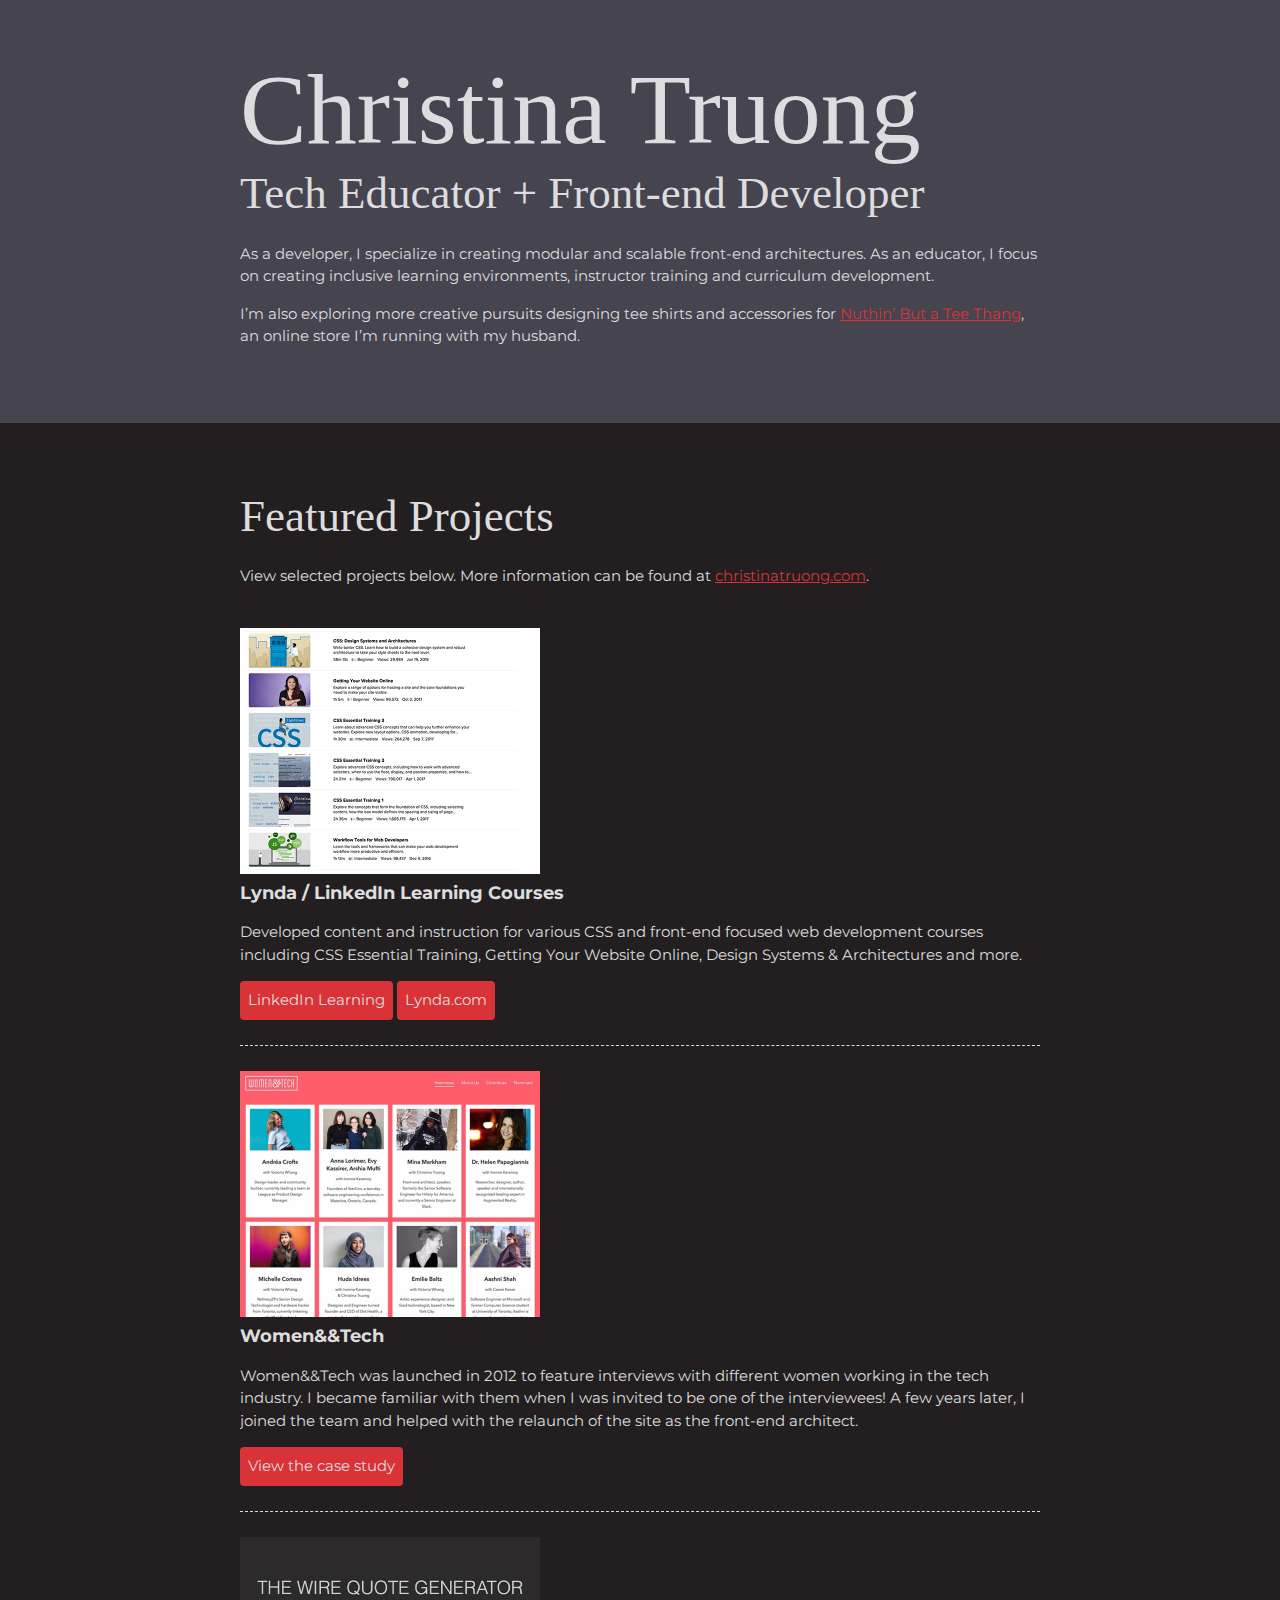
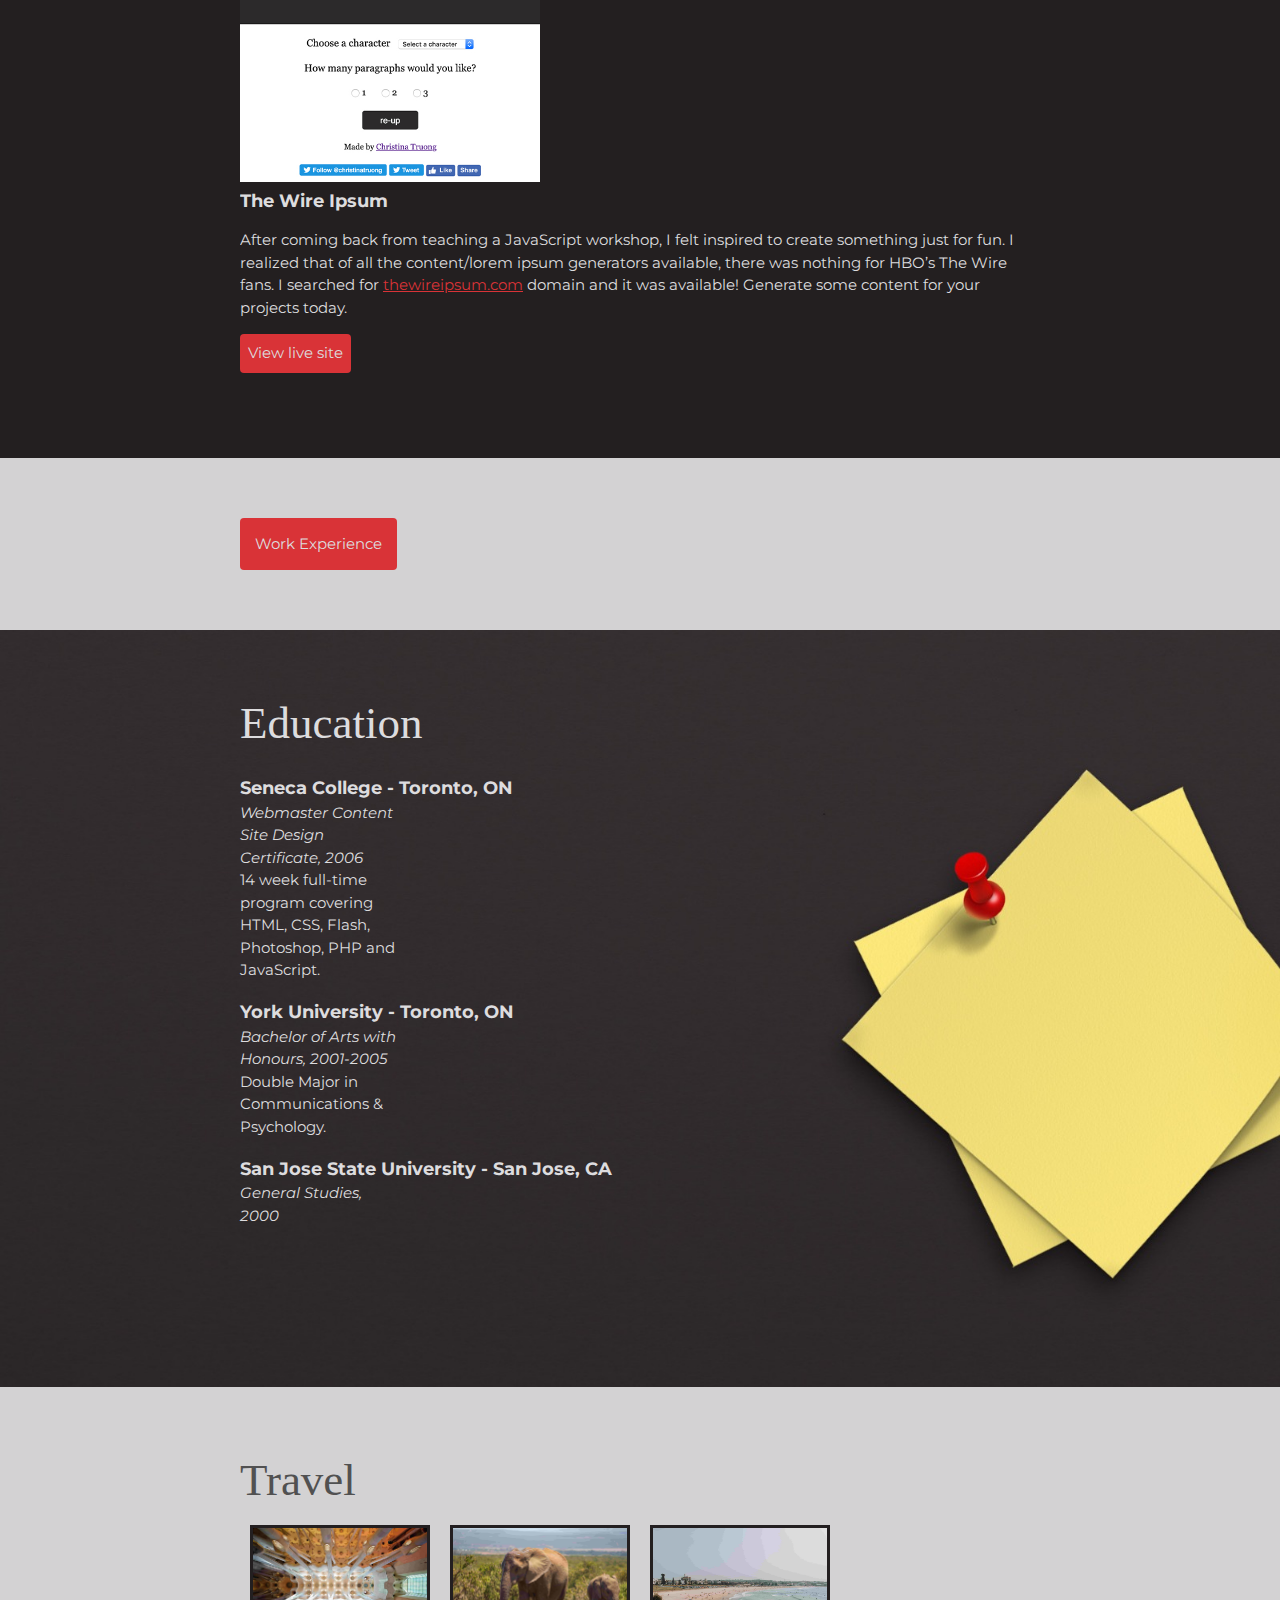
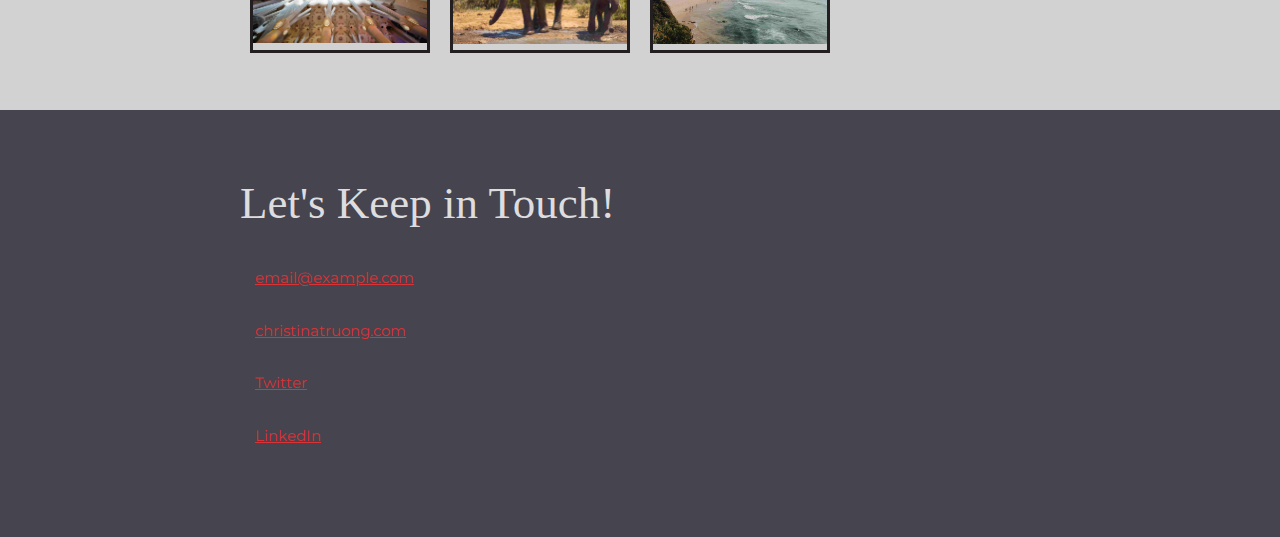
<file: index.html>
<!DOCTYPE html>
<html lang="en">
  <head>
    <meta charset="UTF-8">
    <meta name="viewport" content="width=device-width, initial-scale=1.0">
    <title>Christina Truong, Tech Educator + Front-end Developer</title>
    <link href="https://fonts.googleapis.com/css?family=Caveat|Montserrat:400,600&display=swap" rel="stylesheet">
    <link rel="stylesheet" href="css/styles.css">
  </head>
  <body>
    <main>
      <!-- ***************  ABOUT / PROFILE  **************** -->
      <header>
        <div class="content-wrap">
          <h1>Christina Truong</h1>
          <h2>Tech Educator + Front-end Developer</h2>

          <p>As a developer, I specialize in creating modular and scalable front-end architectures. As an educator, I focus on creating inclusive learning environments, instructor training and curriculum development.</p>
          <p>I’m also exploring more creative pursuits designing tee shirts and accessories for <a href="http://teethang.com" target="_blank">Nuthin’ But a Tee Thang</a>, an online store I’m running with my husband.</p>
        </div>
      </header>

      <!-- ************ PROJECTS / PORTFOLIO  ************** -->
      <section class="projects">
        <div class="content-wrap divider">
          <h2>Featured Projects</h2>
          <p>View selected projects below. More information can be found at <a href="http://christinatruong.com">christinatruong.com</a>.</p>

          <!-- Project 1 -->
          <section class="project-item">
            <img src="images/project-courses.jpg" alt="Lynda & LinkedIn Learning course list">
            <h3>Lynda / LinkedIn Learning Courses</h3>
            <p>Developed content and instruction for various CSS and front-end focused web development courses including CSS Essential Training, Getting Your Website Online, Design Systems & Architectures and more.</p>
            <a class="btn" href="https://www.linkedin.com/learning/instructors/christina-truong?u=2125562" target="_blank">LinkedIn Learning</a>
            <a class="btn" href="https://www.lynda.com/Christina-Truong/7842227-1.html">Lynda.com</a>
          </section>

          <!-- Project 2 -->
          <section class="project-item">
            <img src="images/project-women-tech.jpg" alt="Women and Tech website">
            <h3>Women&&Tech</h3>
            <p>Women&&Tech was launched in 2012 to feature interviews with different women working in the tech industry. I became familiar with them when I was invited to be one of the interviewees! A few years later, I joined the team and helped with the relaunch of the site as the front-end architect.</p>
            <a class="btn" href="http://christinatruong.com/projects/women-and-tech-redesign.html" target="_blank">View the case study</a>
          </section>

          <!-- Project 3 -->
          <section class="project-item">
            <img src="images/project-wire-ipsum.jpg" alt="The Wire Ipsum website">
            <h3>The Wire Ipsum</h3>
            <p>After coming back from teaching a JavaScript workshop, I felt inspired to create something just for fun. I realized that of all the content/lorem ipsum generators available, there was nothing for HBO’s The Wire fans. I searched for <a href="http://thewireipsum.com" target="_blank">thewireipsum.com</a> domain and it was available! Generate some content for your projects today.</p>
            <a class="btn" href="http://thewireipsum.com" target="_blank">View live site</a>
          </section>
        </div>
      </section>

      <!-- ****************  WORK EXPERIENCE  ******************** -->
      <section class="work-experience">
        <div class="content-wrap item-details divider">

          <a class="btn" href="Work-experience.html" target="_blank">Work Experience</a>
          
        </div>
      </section>

       
      <!-- *************  EDUCATION & CERTIFICATIONS *********** -->
      <section class="education">
        <div class="content-wrap item-details">
          <h2>Education</h2>

          <section>
            <h3>Seneca College - Toronto, ON</h3>
            <p>Webmaster Content Site Design Certificate, 2006</p>
            <p>14 week full-time program covering HTML, CSS, Flash, Photoshop, PHP and JavaScript.</p>
          </section>

          <section>
            <h3>York University - Toronto, ON</h3>
            <p>Bachelor of Arts with Honours, 2001-2005</p>
            <p>Double Major in Communications & Psychology.</p>
          </section>

          <section>
            <h3>San Jose State University - San Jose, CA</h3>
            <p>General Studies, 2000</p>
          </section>
        </div>
      </section>

      <!-- *************  IMAGE GALLERY *********** -->
      <section class="travel">
          <div class="content-wrap item-details">
            <h2>Travel</h2>

            <article>
              <div class="gallery">
                <a target="_blank" href="images/travel1.jpg">
                  <img src="images/travel1.jpg" alt="Sagrada Familia" width="600" height="400">
                </a>
              </div>
            </article>

            <article> 
              <div class="gallery">
                  <a target="_blank" href="images/travel2.jpg">
                    <img src="images/travel2.jpg" alt="Elephant" width="600" height="400">
                  </a>
                </div>
            </article>

            <article> 
                <div class="gallery">
                    <a target="_blank" href="images/travel3.jpg">
                      <img src="images/travel3.jpg" alt="Beach" width="600" height="400">
                    </a>
                  </div>
            </article>
           <br></br> 
           <br></br> 
           <br></br> 

          </div>
      </section>


      <!-- ************  CONTACT INFO / SOCIAL MEDIA  ************ -->
      <footer>
        <div class="content-wrap">
          <h2>Let's Keep in Touch!</h2>

          <!-- Social media and contact links. Add or remove any networks. -->
          <ul class="contact-list">
            <li><a href="mailto:email@example.com">email@example.com</a></li>
            <li><a href="http://christinatruong.com" target="_blank">christinatruong.com</a></li>
            <li><a href="http://twitter.com/christinatruong" target="_blank">Twitter</a></li>
            <li><a href="#" target="_blank">LinkedIn</a></li>
          </ul>
        </div>
      </footer>
    </main>
  </body>
</html>
</file>
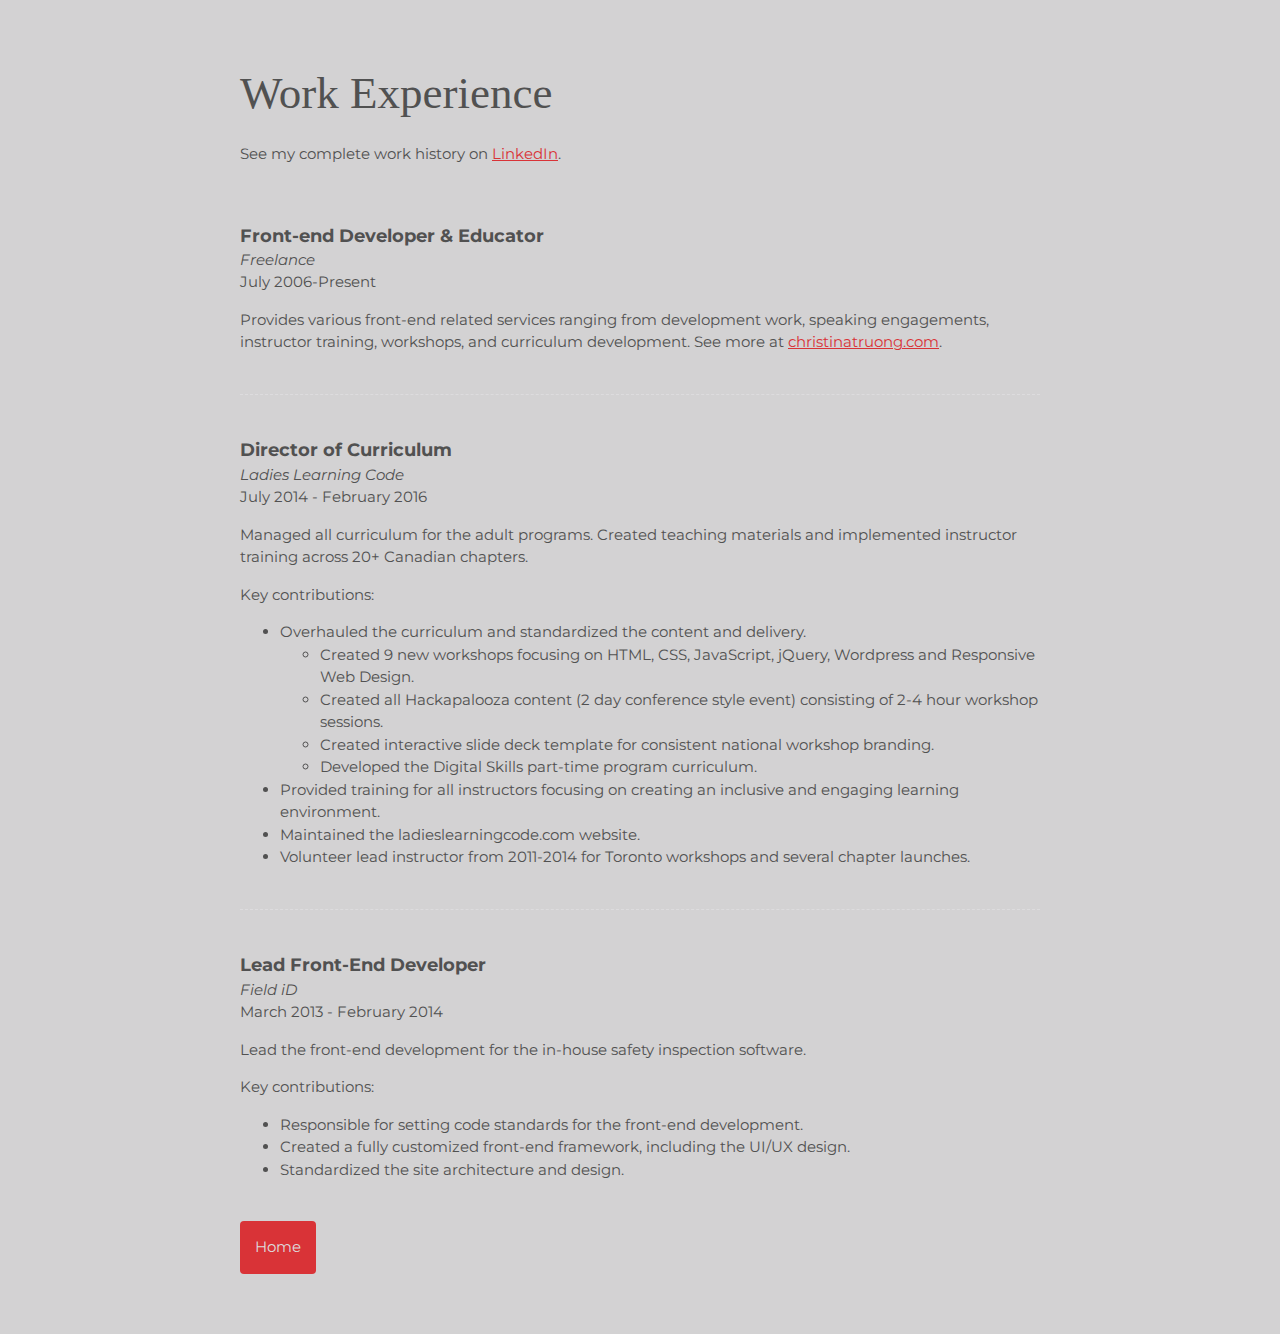
<file: Work-experience.html>
<!DOCTYPE html>
<html lang="en">
  <head>
    <meta charset="UTF-8">
    <meta name="viewport" content="width=device-width, initial-scale=1.0">
    <title>Work Experience</title>
    <link href="https://fonts.googleapis.com/css?family=Caveat|Montserrat:400,600&display=swap" rel="stylesheet">
    <link rel="stylesheet" href="css/styles.css">
  </head>
  <body>

      <!-- ****************  WORK EXPERIENCE  ******************** -->
      <section class="work-experience">
        <div class="content-wrap item-details divider">

          <h2>Work Experience</h2>
          <p>See my complete work history on <a href="https://www.linkedin.com/in/christinatruong/">LinkedIn</a>.</p>

          <!-- Job 1 -->
          <section class="job-item">
            <div class="job-details">
              <h3>Front-end Developer & Educator</h3>
              <p>Freelance</p>
              <p>July 2006-Present</p>
            </div>
            <div class="job-summary">
              <p>Provides various front-end related services ranging from development work, speaking engagements, instructor training, workshops, and curriculum development. See more at  <a href="http://christinatruong.com">christinatruong.com</a>.</p>
            </div>
          </section>

          <!-- Job 2 -->
          <section class="job-item">
            <div class="job-details">
              <h3>Director of Curriculum</h3>
              <p>Ladies Learning Code</p>
              <p>July 2014 - February 2016</p>
            </div>
            <div class="job-summary">
              <p>Managed all curriculum for the adult programs. Created teaching materials and implemented instructor training across 20+ Canadian chapters.</p>
              <p>Key contributions:</p>
              <ul>
                <li>Overhauled the curriculum and standardized the content and delivery.
                  <ul>
                    <li>Created 9 new workshops focusing on HTML, CSS, JavaScript, jQuery, Wordpress and Responsive Web Design.</li>
                    <li>Created all Hackapalooza content (2 day conference style event) consisting of 2-4 hour workshop sessions.</li>
                    <li>Created interactive slide deck template for consistent national workshop branding.</li>
                    <li>Developed the Digital Skills part-time program curriculum.</li>
                  </ul>
                </li>
                <li>Provided training for all instructors focusing on creating an inclusive and engaging learning environment.</li>
                <li>Maintained the ladieslearningcode.com website.</li>
                <li>Volunteer lead instructor from 2011-2014 for Toronto workshops and several chapter launches.</li>
              </ul>
            </div>
          </section>

          <!-- Job 3 -->
          <section class="job-item">
            <div class="job-details">
              <h3>Lead Front-End Developer</h3>
              <p>Field iD</p>
              <p>March 2013 - February 2014</p>
            </div>
            <div class="job-summary">
              <p>Lead the front-end development for the in-house safety inspection software.</p>
              <p>Key contributions:</p>
              <ul>
                <li>Responsible for setting code standards for the front-end development.</li>
                <li>Created a fully customized front-end framework, including the UI/UX design.</li>
                <li>Standardized the site architecture and design.</li>
              </ul>
            </div>
          </section>
          <a class="btn" href="index.html" target="_blank">Home</a>
          
        </div>
      </section>

  </body>
</html>
</file>
<file: css/styles.css>
/*
COLOR PALETTE
https://coolors.co/f7fff7-343434-2f3061-ffe66d-a1c6d7
#DDDCDE - almost white
#D3D2D3 - light grey
#515151 - grey
#46444E - space grey
#231F20 - almost black
#D93337 - red
*/


/* Global styles
------------------------------------*/
html {
  box-sizing: border-box;
}

*, *:before, *:after {
  box-sizing: inherit;
}


body {
  color: #DDDCDE;
  margin: 0;
  padding: 0;
  font-family: 'Montserrat', sans-serif;
  font-size: 15px;
  line-height: 1.5;
}

img {
  width: 300px;
}
a {
  color: #D93337;
}
a:hover {
  text-decoration: none;
}

h1 {
  font-size: 100px;
  line-height: 1;
}

h2 {
  font-size: 45px;
}
h1, h2 {
  font-family: 'PT Serif', serif;
  font-weight: 400;
  margin: 0;
}

.content-wrap {
  max-width: 800px;
  width: 85%;
  margin: 0 auto;
  padding: 60px 0;
}

h3 {
  margin-bottom: 0;
}

.item-details h3 + p {
  font-style: italic;
}

.item-details h3 ~ p {
  margin: 0;
}
.divider > section {
  border-bottom: 1px dashed #DDDCDE;
  padding: 25px 0;
}

.divider > section:last-of-type {
  border-bottom: none;
}



/* Profile
------------------------------------*/
header {
  background: #46444E;
  color: #DDDCDE;
}


/* Projects
------------------------------------*/
.projects {
  background: #231F20;
}
.projects a {
  color: #D93337;
}
.projects .btn {
  color: #DDDCDE;
  background: #D93337;
  text-decoration: none;
  padding: 8px;
  border-radius: 4px;
  display: inline-block;
}
.projects .btn:hover {
  background: rgba(140, 141, 158, 0.8);
}
.project-item {
  overflow: hidden;
}

.project-item h3 {
  margin-top: 0;
}



/* Work Experience
------------------------------------*/
.work-experience {
  background: #D3D2D3;
  color: #515151;
}

.work-experience .btn {
  color: #DDDCDE;
  background: #D93337;
  text-decoration: none;
  padding: 15px;
  border-radius: 4px;
  display: inline-block;
}
.work-experience .btn:hover {
  background: rgba(140, 141, 158, 0.8);
}

/* Education
------------------------------------*/
.education {
  color: #DDDCDE;
  background-image: url(../images/Post-it.jpeg);
  background-size: cover;
  background-position: top right;
  padding-bottom: 100px;
}
.education p {
  width: 20%;
}

/* Travel
------------------------------------*/
.travel {
  background: #D3D2D3;
  color: #515151;
}

.gallery {
  margin: 10px;
  border: 3px solid #231F20;
  float: left;
  width: 180px;
}

.gallery:hover {
  border: 3px solid #D93337;
}

.gallery img {
  transition: 1s;
  width: 100%;
  height: auto;
}

.gallery img:hover {
  filter: grayscale(100%);
}

/* Contact Info
------------------------------------*/
footer {
  background: #46444E;
  color: #DDDCDE;
}
.contact-list {
  list-style-type: none;
  padding: 0;
}

.contact-list a {
  padding: 15px;
  display: inline-block;
}
</file>
